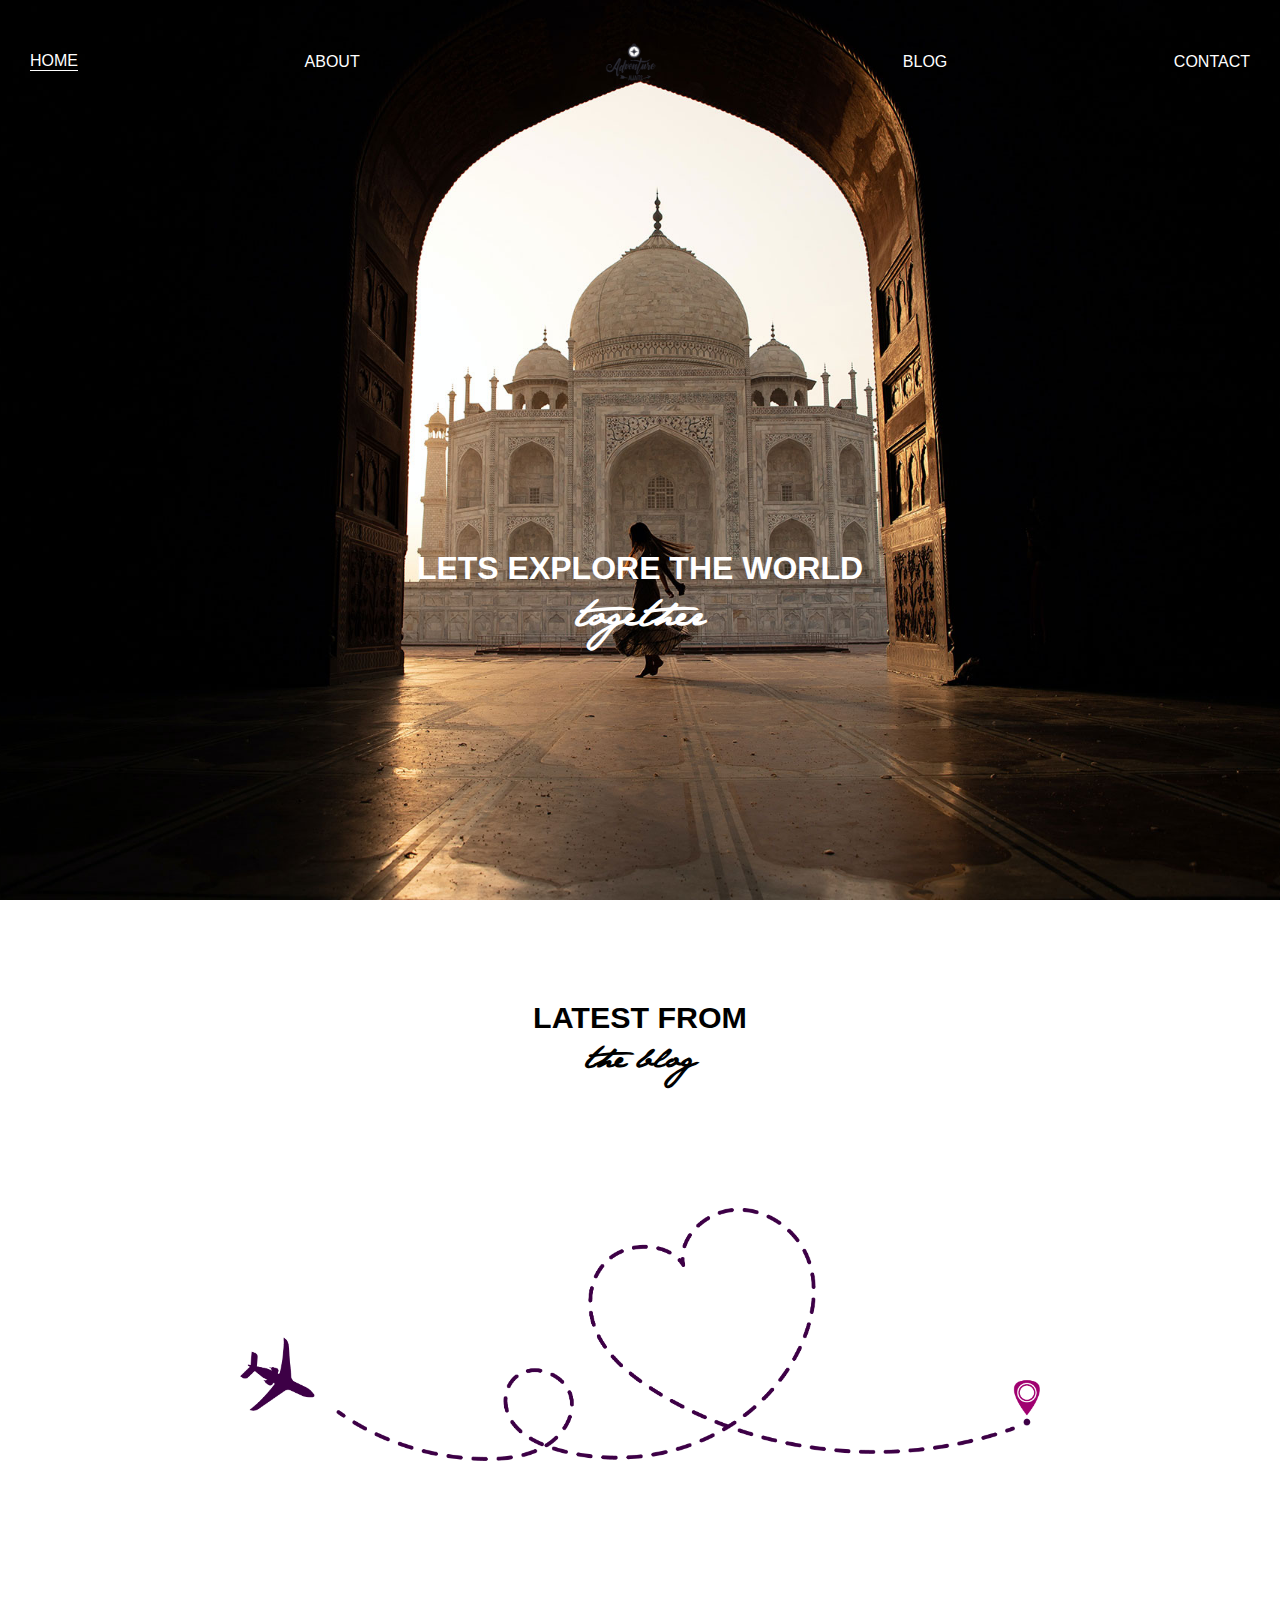
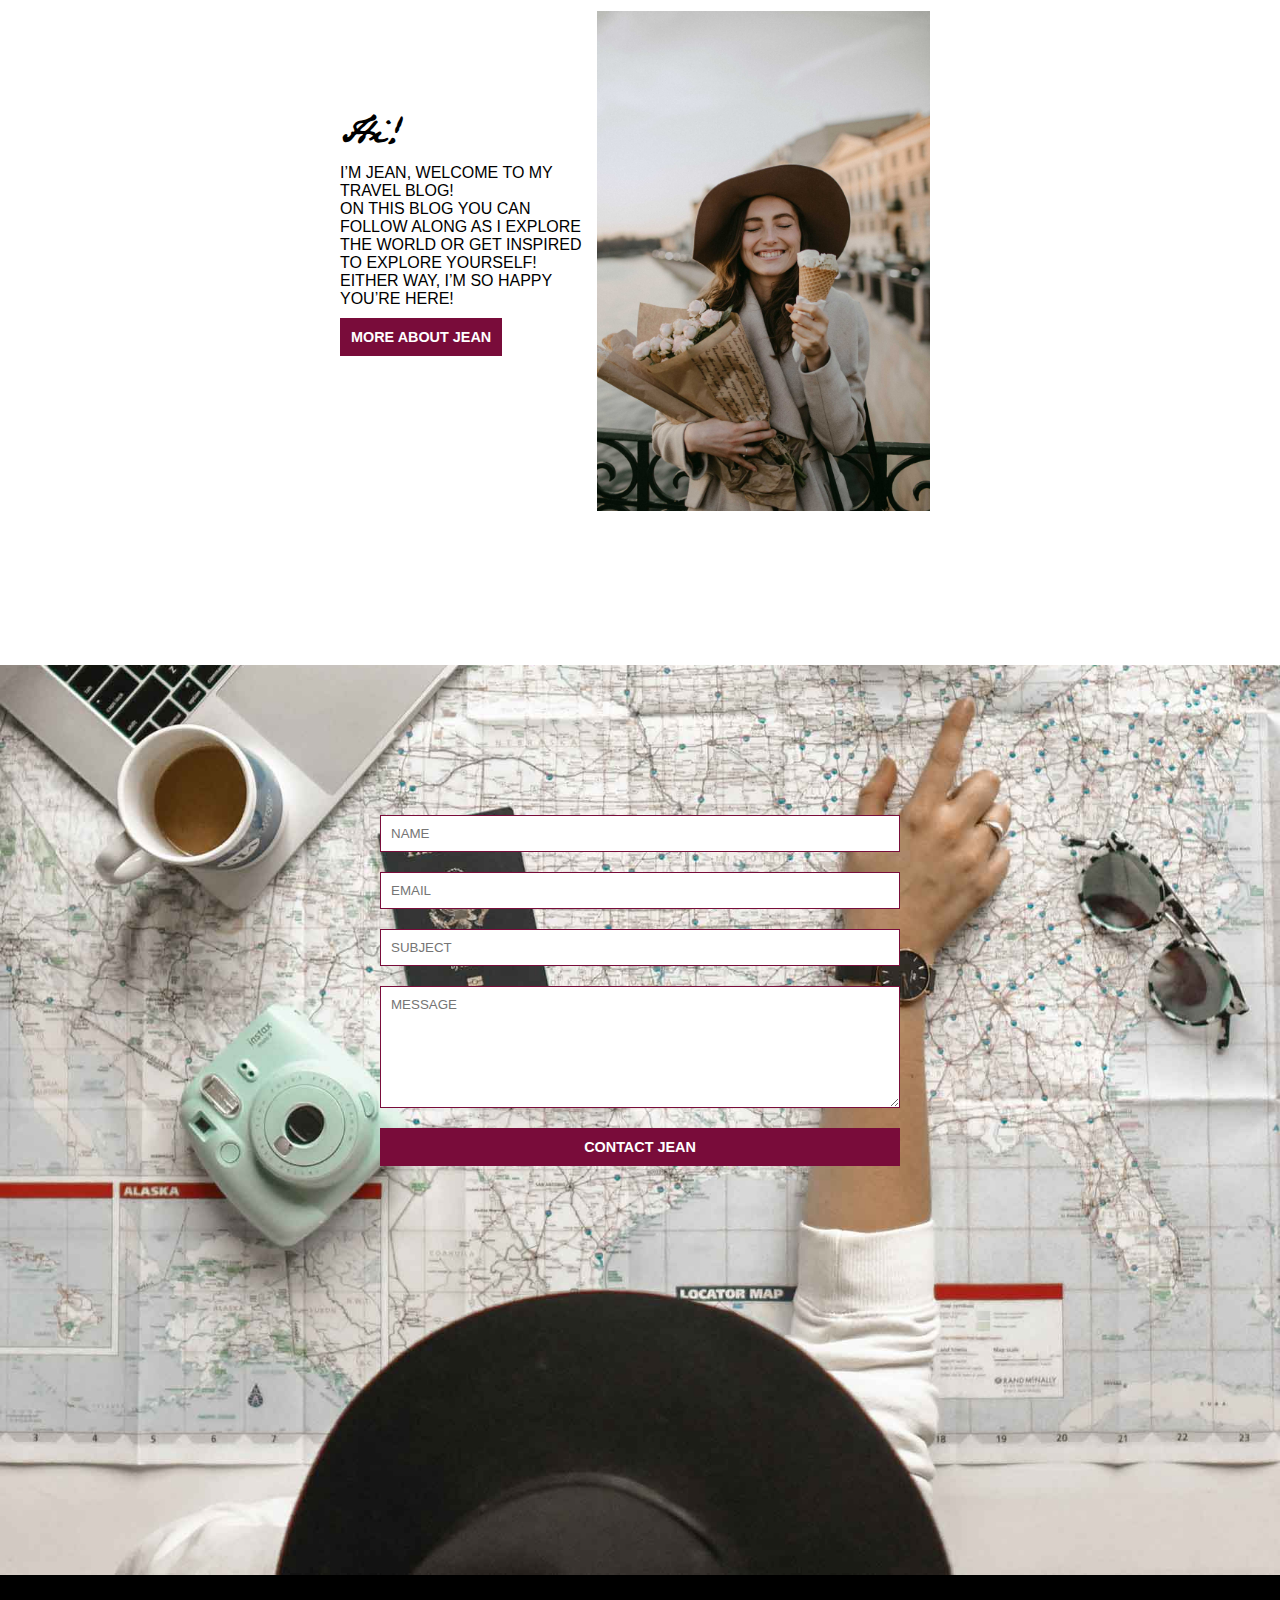
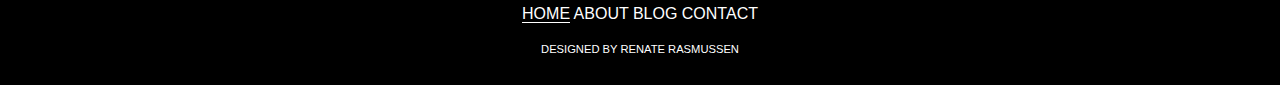
<file: index.html>
<!DOCTYPE html>
<html lang="en">
<head>
    <meta charset="UTF-8">
    <meta http-equiv="X-UA-Compatible" content="IE=edge">
    <meta name="viewport" content="width=device-width, initial-scale=1.0">
    <meta name="description" content="Let’s explore the world together! Before your adventure begins explore the world thorugh my travel blog, Adventure Awaits."/>
    <title>Adventure Awaits | Home</title>
    <link href="/css/styles.css" rel="stylesheet">
    <link href="/css/index.css" rel="stylesheet">
    
    <!-- Hotjar Tracking Code for Eksamen -->
    <script>
        (function(h,o,t,j,a,r){
            h.hj=h.hj||function(){(h.hj.q=h.hj.q||[]).push(arguments)};
            h._hjSettings={hjid:3367091,hjsv:6};
            a=o.getElementsByTagName('head')[0];
            r=o.createElement('script');r.async=1;
            r.src=t+h._hjSettings.hjid+j+h._hjSettings.hjsv;
            a.appendChild(r);
        })(window,document,'https://static.hotjar.com/c/hotjar-','.js?sv=');
    </script>
</head>
<body>
    <header>
        <nav>
            <a href="index.html" class="active">HOME</a>
            <a href="about.html">ABOUT</a>
            <img src="/more/logos/logo.png" alt="Adventure Awaits logo">
            <a href="blog.html">BLOG</a>
            <a href="contact.html">CONTACT</a>
        </nav>
    </header>
    <main>
        <section class="welcome-home">
            <div class="welcome-home-text">
                <h1>lets explore the world</h1>
                <h2>together</h2>
            </div>
            
        </section>
        <div class="home-blog">
            <h3>latest from</h3>
            <h4>the blog</h4>
        </div>

        <div class="slideshow-container"> 
            
        </div>

        
        <div class="illustration">
            <img src="/more/images/Asset 1@2x.png" alt="Airplane illustration following dotted line to pinned destination.">
        </div>
        <section class="home-about">
            <div>
                <h5>Hi!</h5>
                <p>I’m Jean, welcome to my travel blog!</p> 
                <p>On this blog you can follow along as I explore the world or get inspired to explore yourself!</p> 
                <p>Either way, I’m so happy you’re here!</p>
                <a href="about.html"><input type="submit" value="MORE ABOUT JEAN" class="cta"></a>
            </div>
            <div>
                <img src="/more/images/pexels-valeria-ushakova-3094219.jpg" alt="Portrait of woman with hat, smiling while holding flowers and an ice cream cone.">
            </div>
        </section>
        <section class="contact-home">
            <section class="contact">
                <form method="post">
                    <div class="form-wrapper">
                         <section>
                             <input type="text" id="name" name="Name" placeholder="NAME">
                             <div class="form-error" id="name-error">Your name must have a value with a minimum length of 5 characters </div>
                             <input type="text" id="email" name="Email" placeholder="EMAIL">
                             <div class="form-error" id="email-error">Please enter a valid email address</div>
                             <input type="text" id="subject" name="Subject" placeholder="SUBJECT">
                             <div class="form-error" id="subject-error">Your subject must have a value with a minimum length of 15 characters</div>
                             <textarea id="message" name="Message" placeholder="MESSAGE"></textarea>
                             <div class="form-error" id="message-error">Your message must have a value with a minimum length of 25 characters</div>
                         </section>
                         <input type="submit" value="CONTACT JEAN" class="cta">
                    </div>
                </form>
            </section>
        </section>
        
    </main>
    <footer>
        <a href="index.html" class="active">HOME</a>
        <a href="about.html">ABOUT</a>
        <a href="blog.html">BLOG</a>
        <a href="contact.html">CONTACT</a>
        <p>Designed by Renate Rasmussen</p>
    </footer>
    <script src="js/carousel.js"></script>
    <script src="js/contact.js"></script>
</body>
</html>
</file>
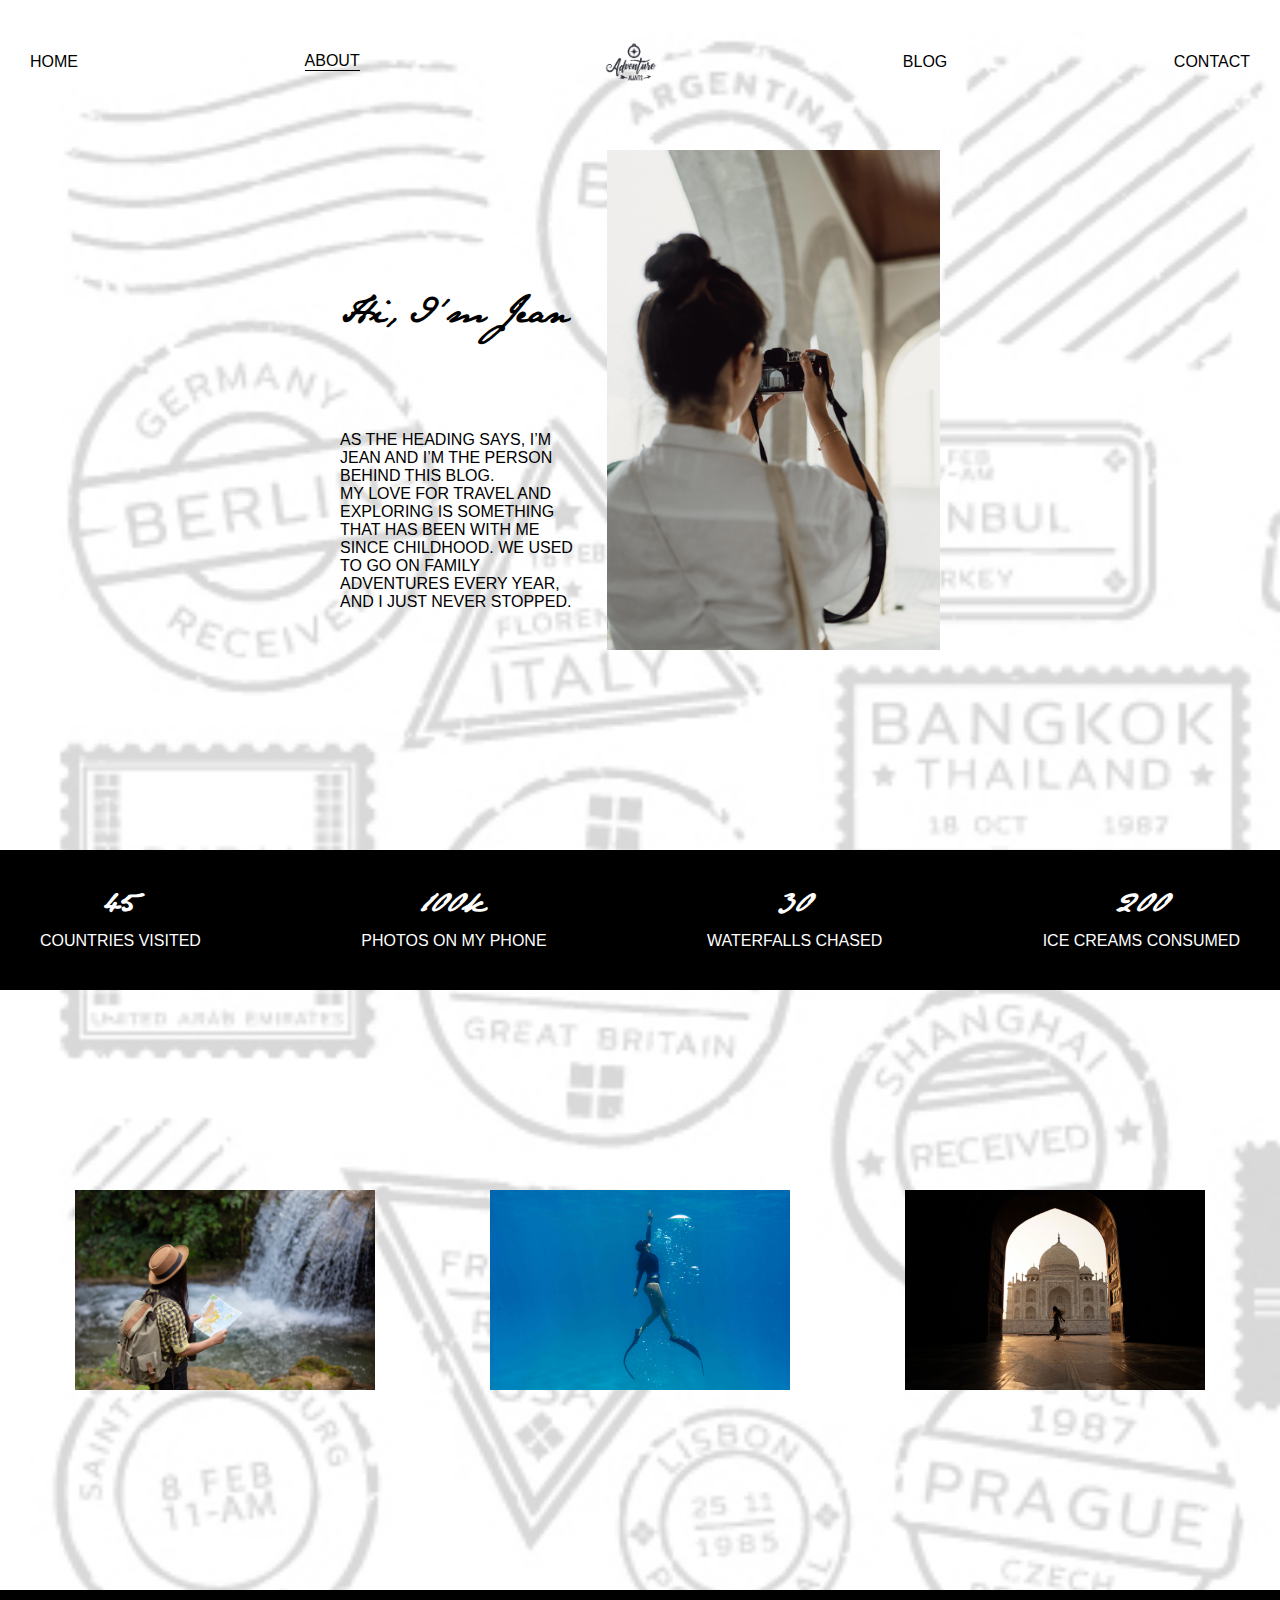
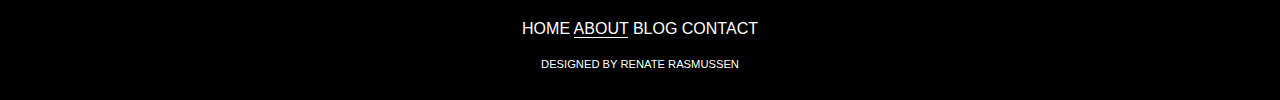
<file: about.html>
<!DOCTYPE html>
<html lang="en">
<head>
    <meta charset="UTF-8">
    <meta http-equiv="X-UA-Compatible" content="IE=edge">
    <meta name="viewport" content="width=device-width, initial-scale=1.0">
    <meta name="description" content="Get to know me, Jean, the author and adventurer behind this travel blog, Adventure Awaits!"/>
    <title>Adventure Awaits | About</title>
    <link href="/css/styles.css" rel="stylesheet">
    <link href="/css/about.css" rel="stylesheet">
    <!-- Hotjar Tracking Code for Eksamen -->
    <script>
        (function(h,o,t,j,a,r){
            h.hj=h.hj||function(){(h.hj.q=h.hj.q||[]).push(arguments)};
            h._hjSettings={hjid:3367091,hjsv:6};
            a=o.getElementsByTagName('head')[0];
            r=o.createElement('script');r.async=1;
            r.src=t+h._hjSettings.hjid+j+h._hjSettings.hjsv;
            a.appendChild(r);
        })(window,document,'https://static.hotjar.com/c/hotjar-','.js?sv=');
    </script>
</head>
<body>
    <header>
        <nav>
            <a href="index.html">HOME</a>
            <a href="about.html" class="active">ABOUT</a>
            <img src="/more/logos/logo.png" alt="Adventure Awaits logo">
            <a href="blog.html">BLOG</a>
            <a href="contact.html">CONTACT</a>
        </nav>
    </header>
    <main>
        <div class="about">
            <h1>Hi, I’m Jean</h1>
            <p>as the heading says, I’m jean and I’m the person behind this blog.
            <br>my love for travel and exploring is something that has been with me since childhood. we used to go on family adventures every year, and i just never stopped.</p>
            <img src="/more/images/pexels-ekrulila-13393870.jpg" alt="Woman photographing architecture.">
        </div>
       <section class="stats">
            <div>
                <h2>45</h2>
                <p>countries visited</p>
            </div>
            <div>
                <h2>100k</h2>
                <p>photos on my phone</p>
            </div>
            <div>
                <h2>30</h2>
                <p>waterfalls chased</p>
            </div>
            <div>
                <h2>200</h2>
                <p>ice creams consumed</p>
            </div>
       </section>
       <div class="about-gallery">
           <img src="/more/images/young-traveler-by-jcomp.jpg" alt="Woman with backpack and hat looking at map in front of a waterfall.">
           <img src="/more/images/woman-freediving-with-flippers-underwater.jpg" alt="Woman freediving in the ocean with flippers and mask.">
           <img src="/more/images/pexels-adi-perets-4125993.jpg" alt="Woman dancing in front of Taj Mahal in India.">
       </div>
    </main>
    <footer>
        <a href="index.html">HOME</a>
        <a href="about.html" class="active">ABOUT</a>
        <a href="blog.html">BLOG</a>
        <a href="contact.html">CONTACT</a>
        <p>Designed by Renate Rasmussen</p>
    </footer>
</body>
</html>
</file>
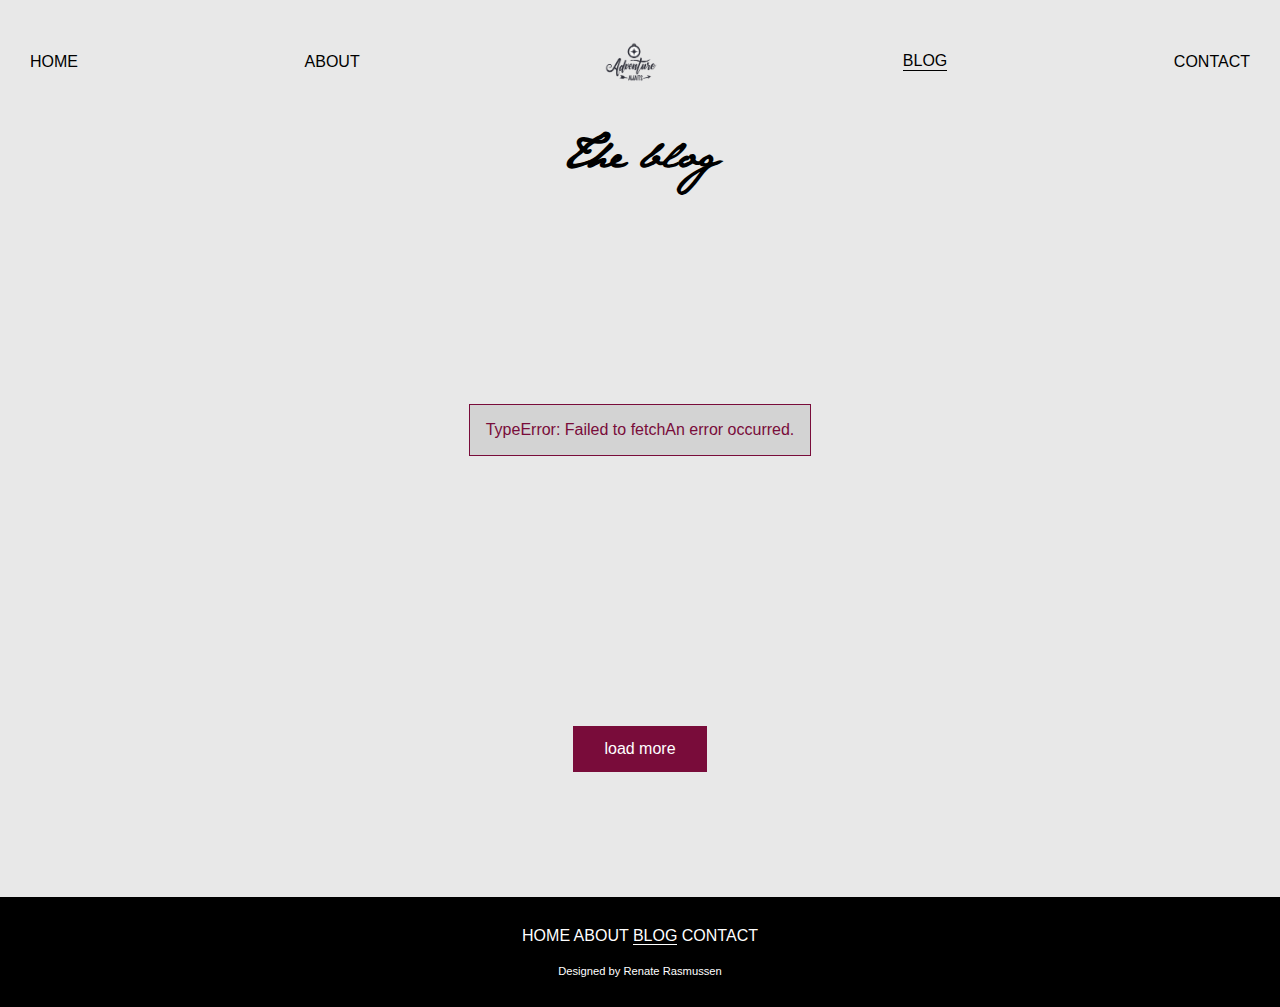
<file: blog.html>
<!DOCTYPE html>
<html lang="en">
<head>
    <meta charset="UTF-8">
    <meta http-equiv="X-UA-Compatible" content="IE=edge">
    <meta name="viewport" content="width=device-width, initial-scale=1.0">
    <meta name="description" content="Explore new countries and cities through my blog, Adventure Awaits."/>
    <title>Adventure Awaits | Blog</title>
    <link href="/css/styles.css" rel="stylesheet">
    <link href="/css/blog.css" rel="stylesheet">
    <!-- Hotjar Tracking Code for Eksamen -->
    <script>
        (function(h,o,t,j,a,r){
            h.hj=h.hj||function(){(h.hj.q=h.hj.q||[]).push(arguments)};
            h._hjSettings={hjid:3367091,hjsv:6};
            a=o.getElementsByTagName('head')[0];
            r=o.createElement('script');r.async=1;
            r.src=t+h._hjSettings.hjid+j+h._hjSettings.hjsv;
            a.appendChild(r);
        })(window,document,'https://static.hotjar.com/c/hotjar-','.js?sv=');
    </script>
</head>
<body>
    <header>
        <nav>
            <a href="index.html">HOME</a>
            <a href="about.html">ABOUT</a>
            <img src="/more/logos/logo.png" alt="Adventure Awaits logo">
            <a href="blog.html" class="active">BLOG</a>
            <a href="contact.html">CONTACT</a>
        </nav>
    </header>
    <main>
        <section class="container content">
            <h1>The blog</h1>     
            <div class="results">
                <div class="loader"></div>
            </div> 
            <div>
                <input type="submit" id="load-more" value="load more" class="cta">
                
            </div>
        </section>   
        
    </main>
    <footer>
        <div>
            <a href="index.html">HOME</a>
            <a href="about.html">ABOUT</a>
            <a href="blog.html" class="active">BLOG</a>
            <a href="contact.html">CONTACT</a>
        </div>
        <div>
            <p>Designed by Renate Rasmussen</p>
        </div>
    </footer>
    <script src="js/components/message.js"></script>
    <script src="/js/script.js"></script>
</body>
</html>
</file>
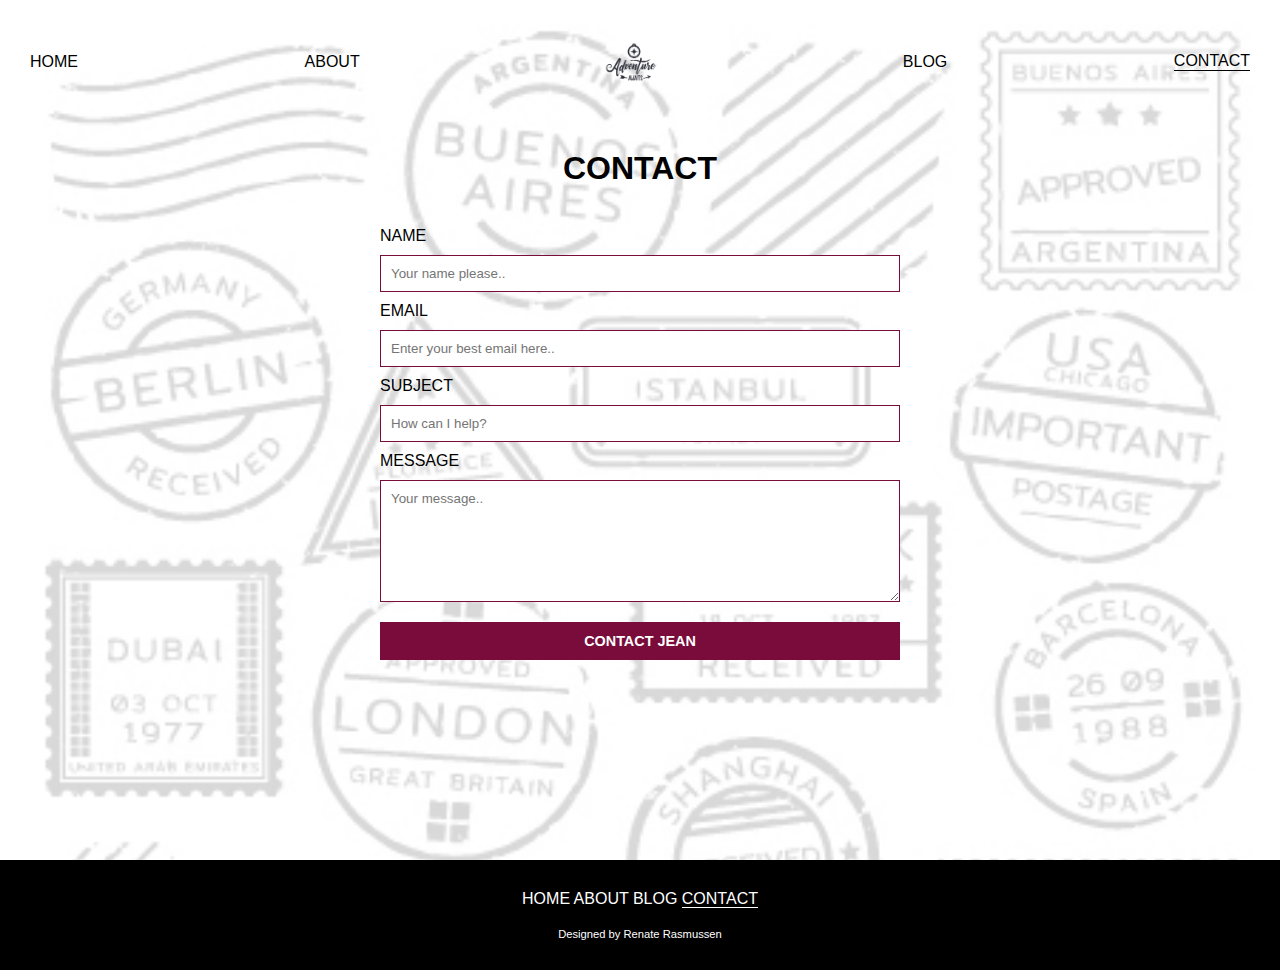
<file: contact.html>
<!DOCTYPE html>
<html lang="en">
<head>
    <meta charset="UTF-8">
    <meta http-equiv="X-UA-Compatible" content="IE=edge">
    <meta name="viewport" content="width=device-width, initial-scale=1.0">
    <meta name="description" content="Do you have any questions or just simply want to say hi, contact me here through the form. I can’t wait to hear from you!"/>
    <title>Adventure Awaits | Contact</title>
    <link href="/css/styles.css" rel="stylesheet">
    <link href="/css/contact.css" rel="stylesheet">
    <!-- Hotjar Tracking Code for Eksamen -->
    <script>
        (function(h,o,t,j,a,r){
            h.hj=h.hj||function(){(h.hj.q=h.hj.q||[]).push(arguments)};
            h._hjSettings={hjid:3367091,hjsv:6};
            a=o.getElementsByTagName('head')[0];
            r=o.createElement('script');r.async=1;
            r.src=t+h._hjSettings.hjid+j+h._hjSettings.hjsv;
            a.appendChild(r);
        })(window,document,'https://static.hotjar.com/c/hotjar-','.js?sv=');
    </script>
</head>
<body>
    <header>
        <nav>
            <a href="index.html">HOME</a>
            <a href="about.html">ABOUT</a>
            <img src="/more/logos/logo.png" alt="Adventure Awaits logo">
            <a href="blog.html">BLOG</a>
            <a href="contact.html" class="active">CONTACT</a>
        </nav>
    </header>
    <main>
        <div class="welcome">
            <h1>CONTACT</h1>
        </div>
        <section class="contact">
            <form method="post">
                <div class="form-wrapper">
                     <section>
                         <label for="name">NAME</label>
                         <input type="text" id="name" name="Name" placeholder="Your name please..">
                         <div class="form-error" id="name-error">Your name must have a value with a minimum length of 5 characters </div>
                         <label for="email">EMAIL</label>
                         <input type="text" id="email" name="Email" placeholder="Enter your best email here..">
                         <div class="form-error" id="email-error">Please enter a valid email address</div>
                         <label for="subject">SUBJECT</label>
                         <input type="text" id="subject" name="Subject" placeholder="How can I help?">
                         <div class="form-error" id="subject-error">Your subject must have a value with a minimum length of 15 characters</div>
                         <label for="message">MESSAGE</label>
                         <textarea id="message" name="Message" placeholder="Your message.."></textarea>
                         <div class="form-error" id="message-error">Your message must have a value with a minimum length of 25 characters</div>
                     </section>
                     <input type="submit" value="CONTACT JEAN" class="cta">
                </div>
            </form>
        </section>
    </main>
    <footer>
        <a href="index.html">HOME</a>
        <a href="about.html">ABOUT</a>
        <a href="blog.html">BLOG</a>
        <a href="contact.html" class="active">CONTACT</a>
        <p>Designed by Renate Rasmussen</p>
    </footer>
    <script src="js/contact.js"></script>
</body>
</html>
</file>
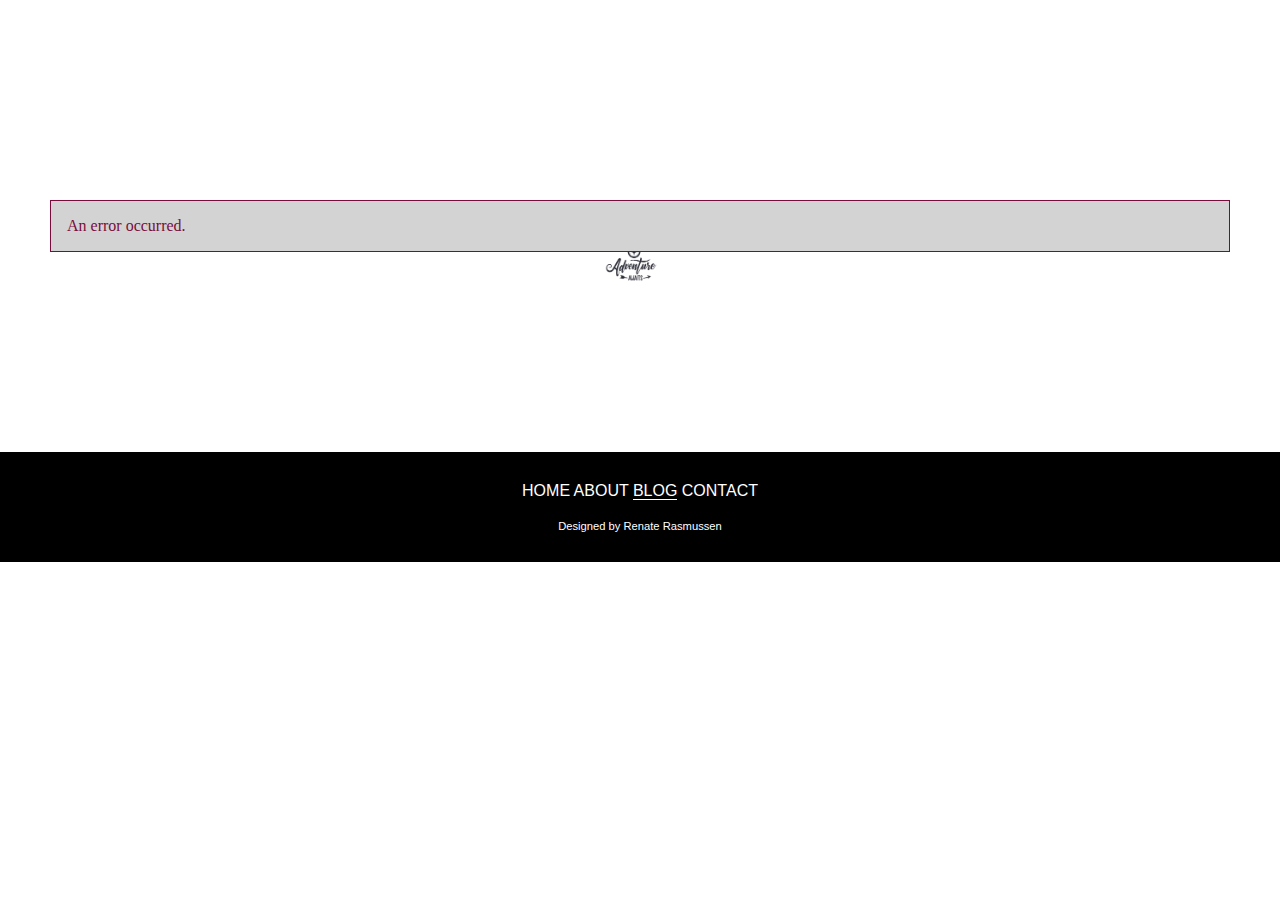
<file: details.html>
<!DOCTYPE html>
<html lang="en">
<head>
    <meta charset="UTF-8">
    <meta http-equiv="X-UA-Compatible" content="IE=edge">
    <meta name="viewport" content="width=device-width, initial-scale=1.0">
    <meta name="description" content="Explore new countries and cities through my blog, Adventure Awaits."/>
    <title>Adventure Awaits | Blog</title>
    <link href="/css/styles.css" rel="stylesheet">
    <link href="/css/details.css" rel="stylesheet">
    <!-- Hotjar Tracking Code for Eksamen -->
    <script>
        (function(h,o,t,j,a,r){
            h.hj=h.hj||function(){(h.hj.q=h.hj.q||[]).push(arguments)};
            h._hjSettings={hjid:3367091,hjsv:6};
            a=o.getElementsByTagName('head')[0];
            r=o.createElement('script');r.async=1;
            r.src=t+h._hjSettings.hjid+j+h._hjSettings.hjsv;
            a.appendChild(r);
        })(window,document,'https://static.hotjar.com/c/hotjar-','.js?sv=');
    </script>
</head>
<body>
    <header>
        <nav>
            <a href="index.html">HOME</a>
            <a href="about.html">ABOUT</a>
            <img src="/more/logos/logo.png" alt="Adventure Awaits logo">
            <a href="blog.html" class="active">BLOG</a>
            <a href="contact.html">CONTACT</a>
        </nav>
    </header>
    <main> 
        <div class="container content">

        
            <div class="blog-details">
                <div class="loader"></div>

                
            </div>
        </div>

            

    
    </main>
    <footer>
        <a href="index.html">HOME</a>
        <a href="about.html">ABOUT</a>
        <a href="blog.html" class="active">BLOG</a>
        <a href="contact.html">CONTACT</a>
        <p>Designed by Renate Rasmussen</p>
    </footer>
    <script src="js/components/message.js"></script>
    <script src="/js/details.js"></script>
</body>
</html>
</file>
<file: css/styles.css>
@import "fonts.css";
@import "media.css";

* {
  margin: 0;
  padding: 0;
}

header {
  position: absolute;
  width: 100%;
}

nav {
  display: flex;
  flex-direction: row;
  justify-content: space-between;
  align-items: center;
  font-family: "Orator Std", Helvetica, sans-serif;
}

nav img {
  max-width: 90px;
  height: auto;
}

nav a {
  text-decoration: none;
  color: black;
}

nav a:hover,
.active {
  border-bottom: 1px solid;
}

footer {
  font-family: "Orator Std", Helvetica, sans-serif;
  position: relative;
  background-color: black;
  color: white;
  text-align: center;
  padding: 30px;
}

footer a {
  color: white;
  text-decoration: none;
}

footer p {
  padding-top: 20px;
  font-size: 0.7rem;
}

.cta {
  background-color: #790c3a;
  box-shadow: 1px;
  color: white;
  align-items: center;
  font-size: 0.9rem;
  padding: 10px;
  font-family: "Orator Std", Helvetica, sans-serif;
}
</file>
<file: css/index.css>
@import "contact.css";
@import "card.css";
@import "media.css";

nav a {
  color: white;
}

body {
  background-image: none;
}

h1,
h3,
p {
  font-family: "Orator Std", Helvetica, sans-serif;
  text-transform: uppercase;
}

h2,
h4,
h5 {
  font-family: "JaneAusten";
}

h2 {
  font-size: 2.3rem;
}

h3,
h4 {
  font-size: 1.9rem;
}

.welcome-home {
  background-image: url("../more/images/pexels-adi-perets-4125993.jpg");
  background-size: cover;
  background-repeat: no-repeat;
  background-position: center;
  min-height: 100vh;
}

.welcome-home-text {
  color: white;
  position: relative;
  text-align: center;
  top: 550px;
}

img {
  max-height: 500px;
  width: auto;
}

.home-blog {
  margin: 100px 0 20px 0;
  text-align: center;
}

.home-about h1 {
  grid-area: header;
}

.home-about p {
  grid-area: main;
}

.home-about {
  grid-template-columns: auto;
  grid-template-areas:
    "header . sidebar"
    "main . sidebar";
  column-gap: 10px;
  padding-top: 100px;
  margin: 0 auto;
  padding-bottom: 150px;
}

.home-about img {
  max-height: 500px;
  width: auto;
  grid-area: sidebar;
  padding-top: 50px;
}

.home-about h5 {
  font-size: 2rem;
}

.contact-home {
  background-image: url("../more/images/pexels-element-digital-1051075.jpg");
  background-size: cover;
  background-repeat: no-repeat;
  background-position-x: right;
  background-position-y: bottom;
  min-height: 100vh;
  position: relative;
  padding-bottom: 10px;
}

.contact {
  padding-top: 100px;
}

.form-error {
  background-color: white;
  border: 1px solid #790c3a;
  margin: 10px 0px;
  padding: 10px;
}
</file>
<file: css/about.css>
body {
  background-image: url(../more/images/37414-[Converted].jpg);
  background-size: cover;
}

h1,
h2 {
  font-family: "JaneAusten", "Lucida Sans", "Lucida Sans Regular",
    "Lucida Grande", "Lucida Sans Unicode", Geneva, Verdana, sans-serif;
}

p {
  font-family: "Orator Std", Helvetica, sans-serif;
  text-transform: uppercase;
}

.about h1 {
  grid-area: header;
}

.about p {
  grid-area: main;
}

.about {
  grid-template-columns: auto;
  grid-template-areas:
    "header . sidebar"
    "main . sidebar";
  column-gap: 10px;
  padding-top: 100px;
}

.about img {
  max-height: 500px;
  width: auto;
  grid-area: sidebar;
  padding-top: 50px;
}

.stats {
  background-color: black;
  color: white;
  justify-content: space-between;
  text-align: center;
  padding: 30px 40px 40px 40px;
  margin: 200px 0px;
}

.stats h2 {
  font-size: 30px;
}

.about-gallery {
  justify-content: space-evenly;
  align-items: center;
  padding-bottom: 200px;
}

.about-gallery img {
  max-width: 300px;
  height: auto;
}
</file>
<file: css/blog.css>
@import "/css/loader.css";
@import "/css/error.css";
@import "/css/card.css";

body {
  background: #e8e8e8;
  font-family: "Orator Std", Helvetica, sans-serif;
  display: flex;
  flex-direction: column;
}

.container {
  max-width: 1200px;
  margin: 0 auto;
  text-align: center;
  padding: 25px 20px;
}

h1 {
  font-family: "JaneAusten";
  margin-top: 100px;
  margin-bottom: 10px;
  font-size: 40px;
  position: relative;
  text-align: center;
}

#load-more {
  margin-top: 20px;
  display: inline-block;
  padding: 13px 30px;
  border: 1px solid #790c3a;
  color: #fff;
  font-size: 16px;
  background-color: #fff;
  cursor: pointer;
  background-color: #790c3a;
  margin-bottom: 100px;
}

#load-more:hover {
  background-color: #000;
}
</file>
<file: css/contact.css>
body {
  background-image: url(../more/images/37414-[Converted].jpg);
  background-size: cover;
}

h1 {
  font-family: "Orator Std", Helvetica, sans-serif;
  font-variant: small-caps;
}

h2 {
  font-family: "JaneAusten";
}

.welcome {
  display: flex;
  flex-direction: row;
  justify-content: center;
  padding-top: 150px;
}

.form-wrapper {
  display: flex;
  text-align: left;
  flex-direction: column;
  margin: 40px;
  font-family: "Orator Std", Helvetica, sans-serif;
  padding-bottom: 150px;
}

.form-wrapper > * {
  flex: 1;
  display: flex;
  flex-direction: column;
}

textarea {
  height: 65%;
  min-height: 100px;
}

input,
select,
textarea {
  background-color: white;
  border: 1px solid #790c3a;
  margin: 10px 0px;
  padding: 10px;
  font-family: "Orator Std", Helvetica, sans-serif;
}

.cta {
  background-color: #790c3a;
  color: white;
  align-items: center;
  font-size: 0.9rem;
  font-weight: bold;
}

.form-error {
  display: none;
  color: red;
  font-size: 0.9rem;
  margin-top: 2px;
  margin-bottom: 10px;
}
</file>
<file: css/details.css>
@import "/css/loader.css";
@import "/css/error.css";

nav a {
  color: white;
}

h1 {
  font-family: "Orator Std", Helvetica, sans-serif;
  padding: 50px 0 0 0;
  text-align: center;
}

.wp-block-cover img {
  max-width: fit-content;
  height: auto;
}

.blog-details p {
  padding-top: 20px;
  font-family: "Orator Std", Helvetica, sans-serif;
}

.wp-block-gallery img {
  justify-content: space-between;
  max-width: 200px;
  height: auto;
}
</file>
